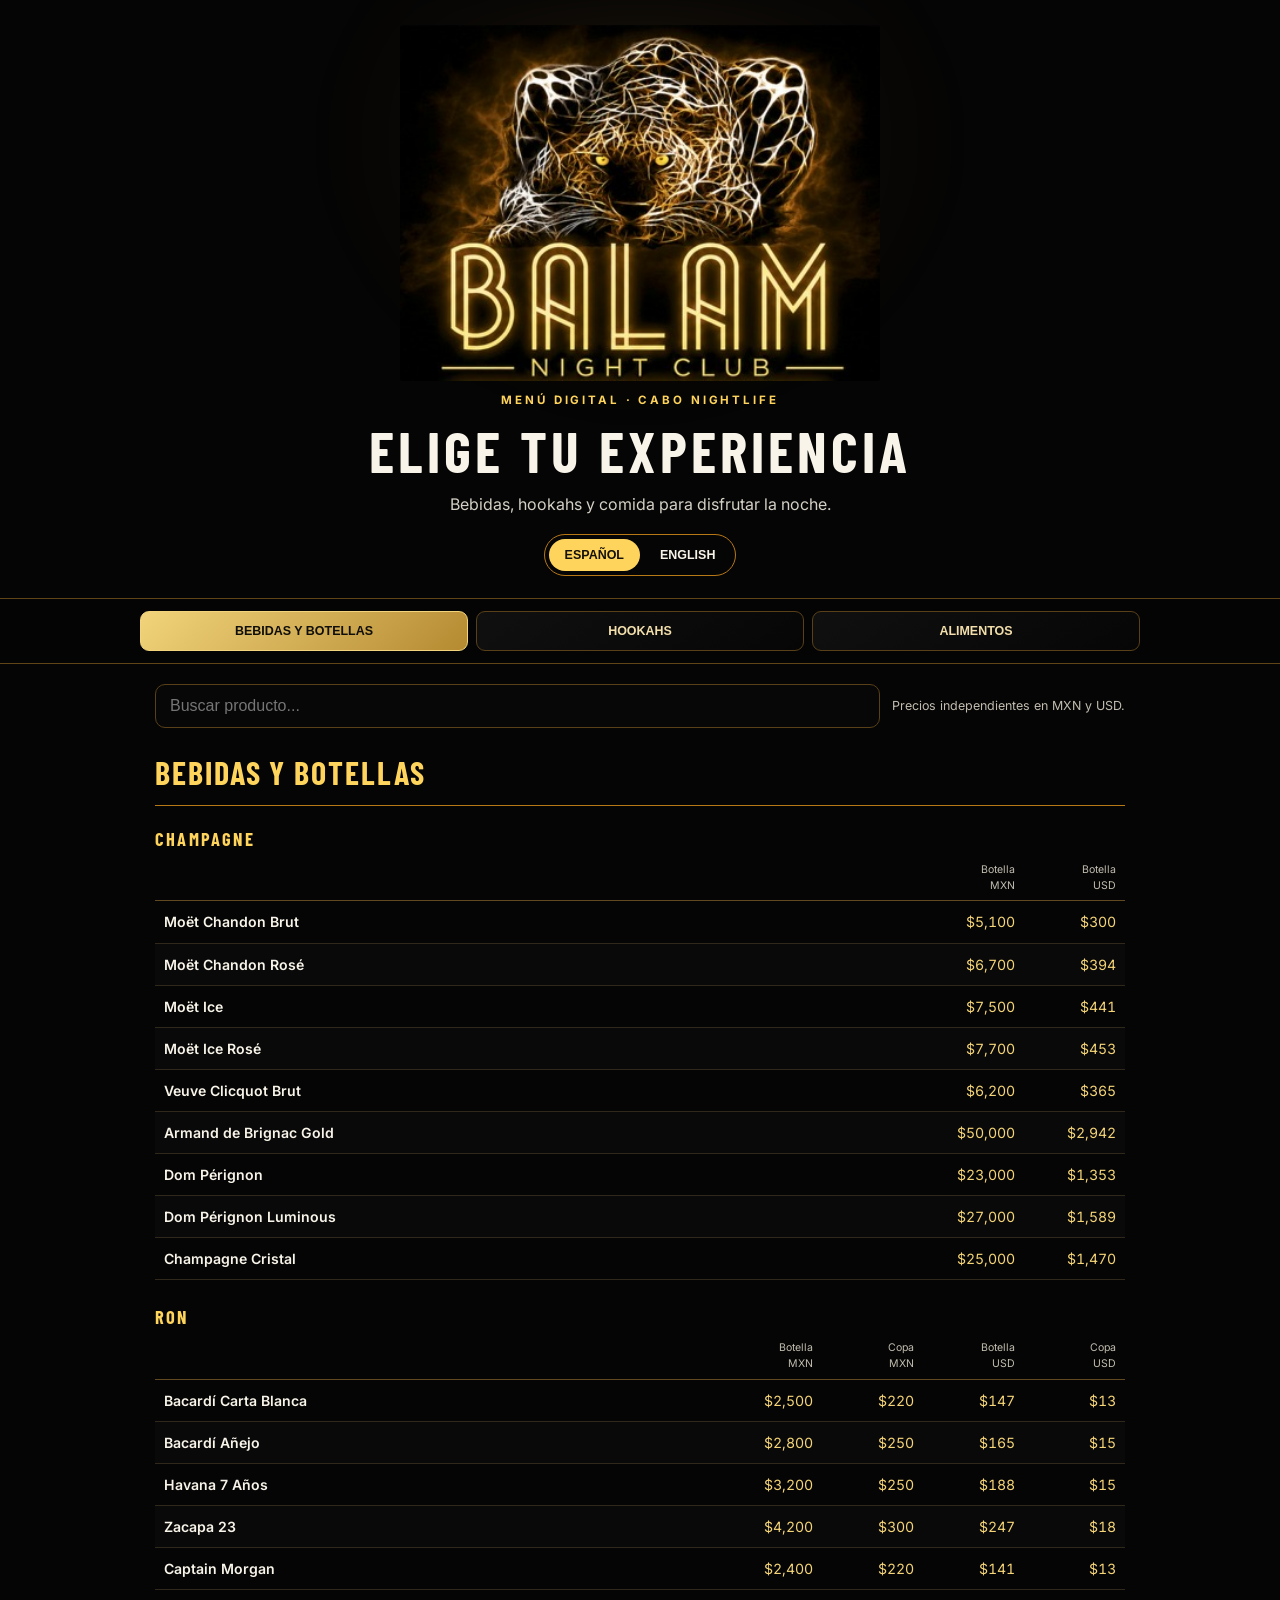
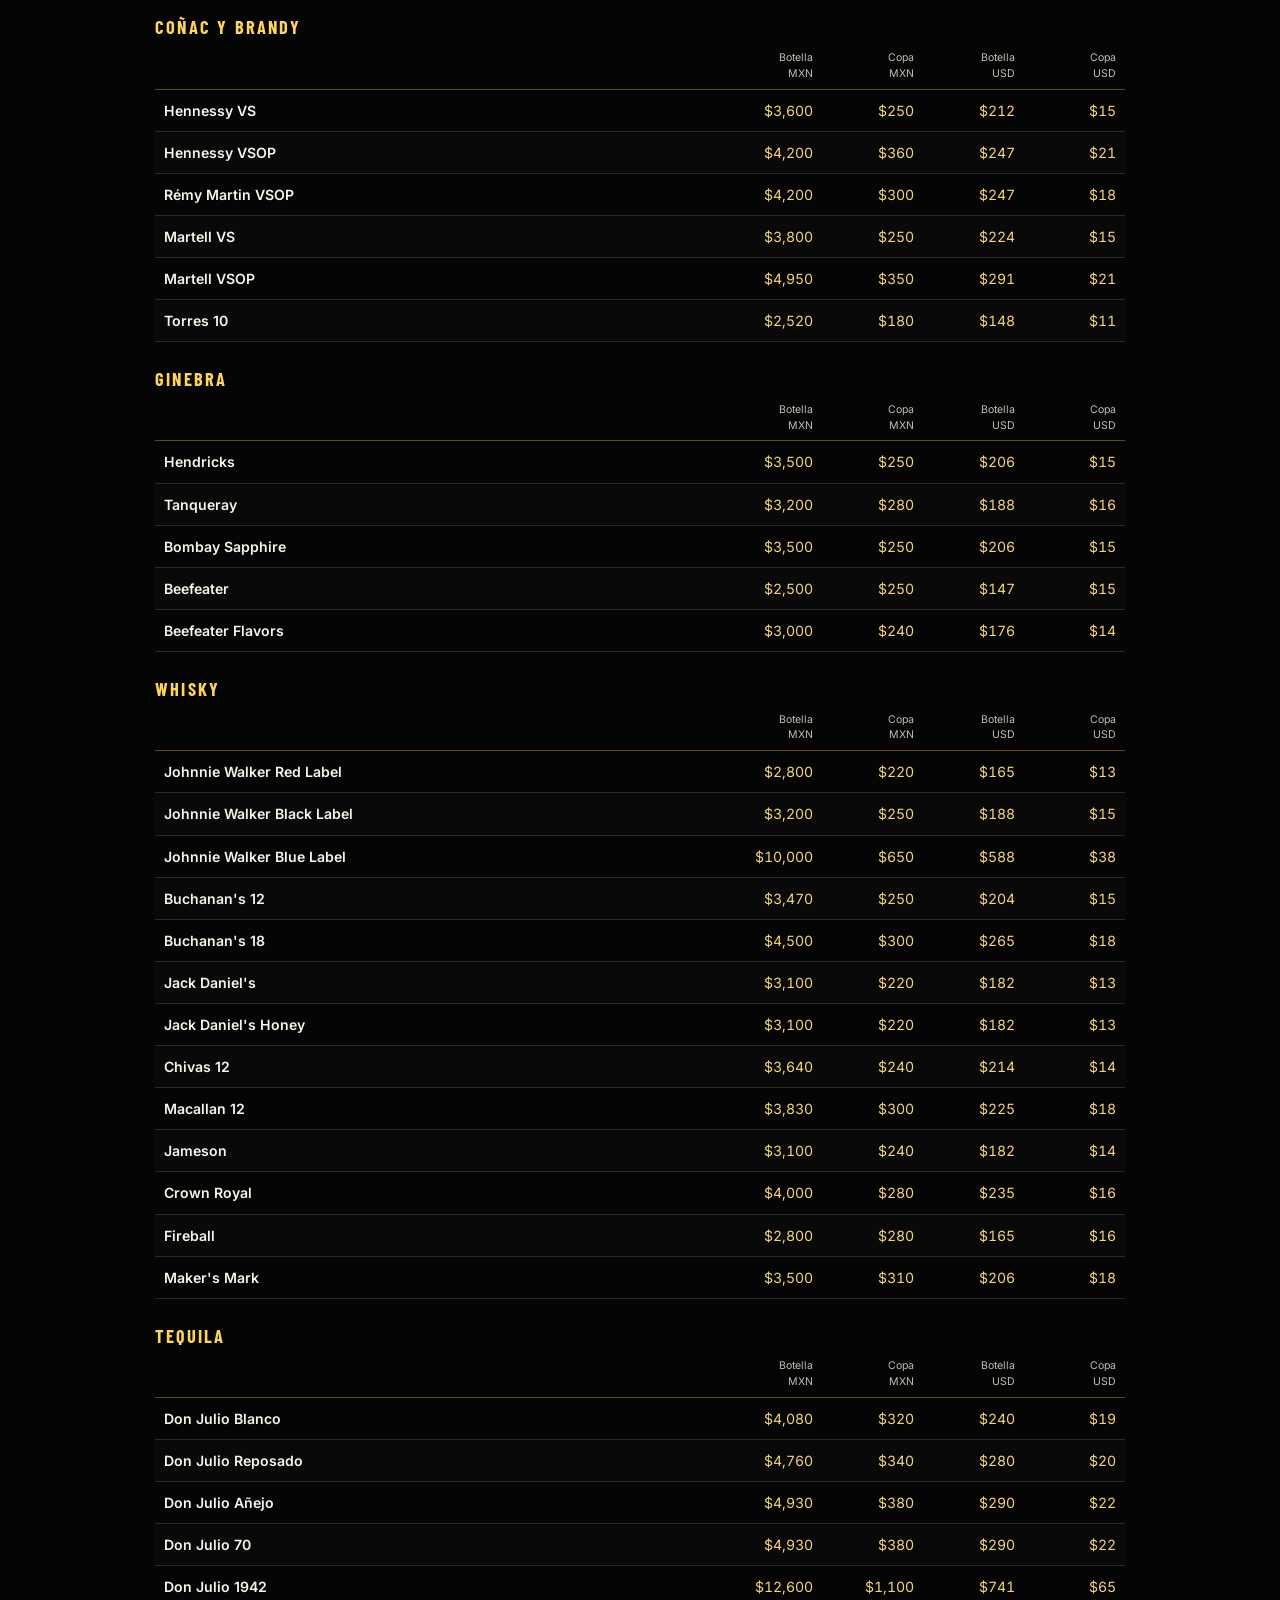
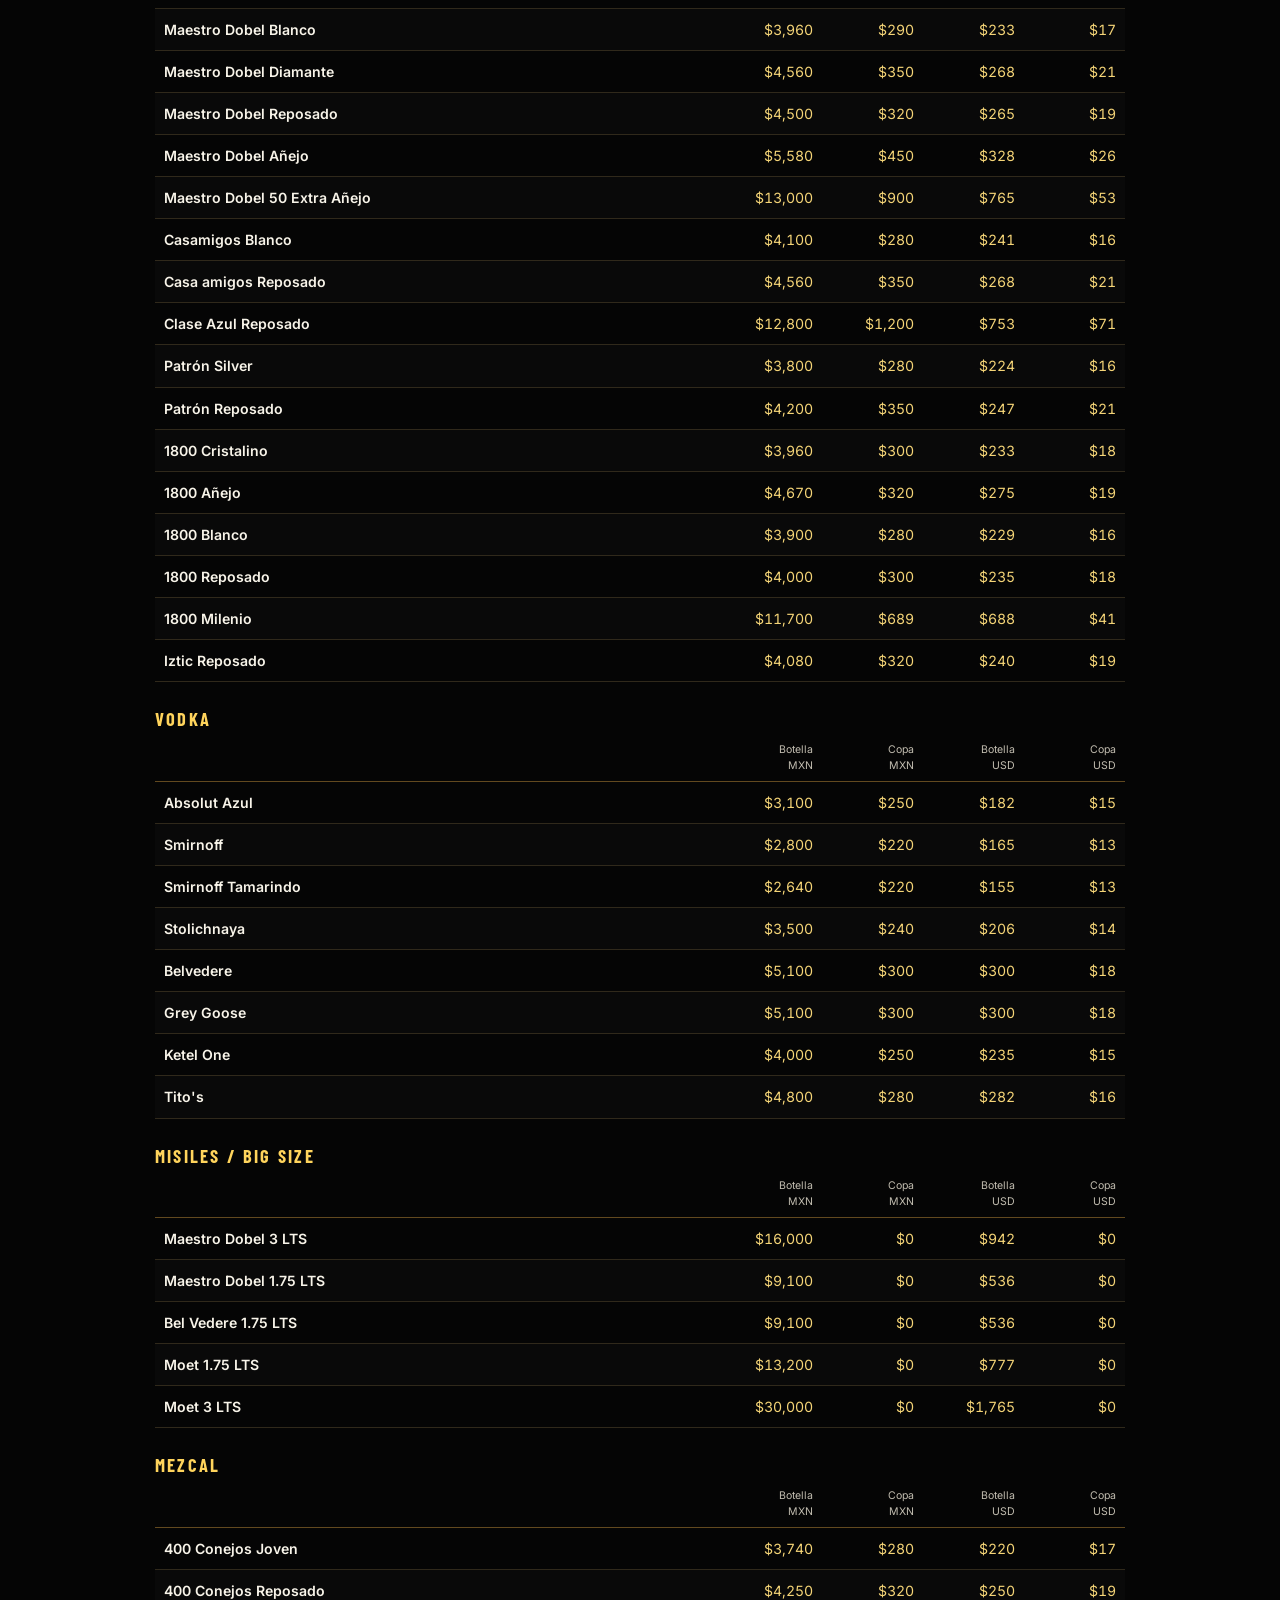
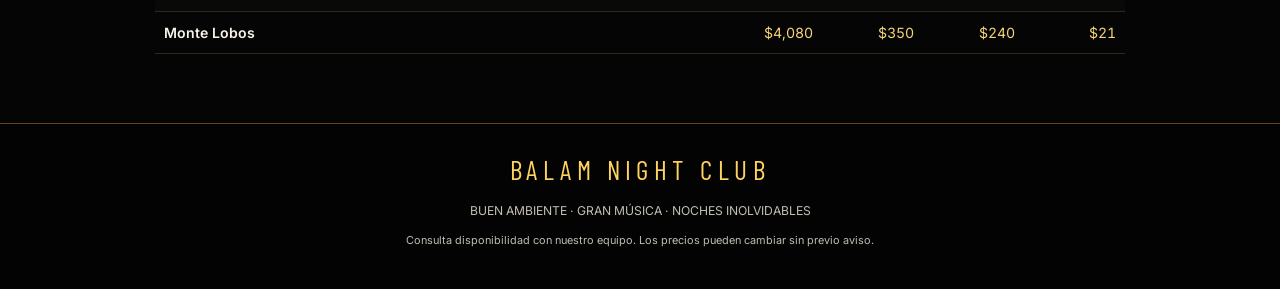
<file: index.html>
<!doctype html>
<html lang="es">
<head>
<meta charset="utf-8"><meta name="viewport" content="width=device-width, initial-scale=1">
<meta name="theme-color" content="#090909">
<meta name="description" content="Menú digital bilingüe de BALAM NIGHT CLUB. Drinks, bottles, hookahs and food.">
<title>BALAM NIGHT CLUB | Menú Digital</title>
<link rel="stylesheet" href="styles.css?v=757785f">
</head>

<body>

<header class="hero">
  <div class="hero-glow"></div>

  <img class="logo" src="assets/balam-logo.jpeg" alt="Logo BALAM NIGHT CLUB">

  <p class="eyebrow" data-i18n="eyebrow">MENÚ DIGITAL · CABO NIGHTLIFE</p>

  <h1 data-i18n="welcome">ELIGE TU EXPERIENCIA</h1>

  <p class="sub" data-i18n="subtitle">
    Bebidas, hookahs y comida para disfrutar la noche.
  </p>

  <div class="language" aria-label="Language selector">
    <button id="esBtn" class="active" type="button">ESPAÑOL</button>
    <button id="enBtn" type="button">ENGLISH</button>
  </div>
</header>

<nav class="tabs" aria-label="Menu categories">

  <button
    class="tab active"
    data-tab="drinks"
    data-i18n="drinks">
    BEBIDAS Y BOTELLAS
  </button>

  <button
    class="tab"
    data-tab="hookahs"
    data-i18n="hookahs">
    HOOKAHS
  </button>

  <button
    class="tab"
    data-tab="food"
    data-i18n="food">
    ALIMENTOS
  </button>

</nav>

<main>

  <div class="toolbar">

    <input
      id="search"
      type="search"
      placeholder="Buscar producto..."
      aria-label="Search menu">

    <p data-i18n="pricesNote">
      Precios independientes en MXN y USD.
    </p>

  </div>

  <section id="drinks" class="panel active">

    <h2 data-i18n="drinksTitle">
      Bebidas y botellas
    </h2>

    <div id="drinkGroups"></div>

  </section>

  <section id="hookahs" class="panel">

    <h2 data-i18n="hookahTitle">
      Hookahs
    </h2>

    <div id="hookahPrices" class="price-cards"></div>

    <h3 data-i18n="flavorsTitle">
      Sabores disponibles
    </h3>

    <div id="flavorGroups" class="flavor-grid"></div>

  </section>

  <section id="food" class="panel">

    <h2 data-i18n="foodTitle">
      Alimentos
    </h2>

    <div id="foodGrid" class="food-grid"></div>

  </section>

  <p
    id="empty"
    class="empty"
    hidden
    data-i18n="empty">
    No se encontraron productos.
  </p>

</main>

<footer>

  <p class="footer-brand">
    BALAM NIGHT CLUB
  </p>

  <p data-i18n="footer">
    GOOD VIBES · GREAT MUSIC · UNFORGETTABLE NIGHTS
  </p>

  <p
    class="disclaimer"
    data-i18n="disclaimer">
    Consulta disponibilidad con nuestro equipo. Los precios pueden cambiar sin previo aviso.
  </p>

</footer>

<script src="menu-data.js"></script>
<script src="app.js"></script>

</body>
</html>
</file>
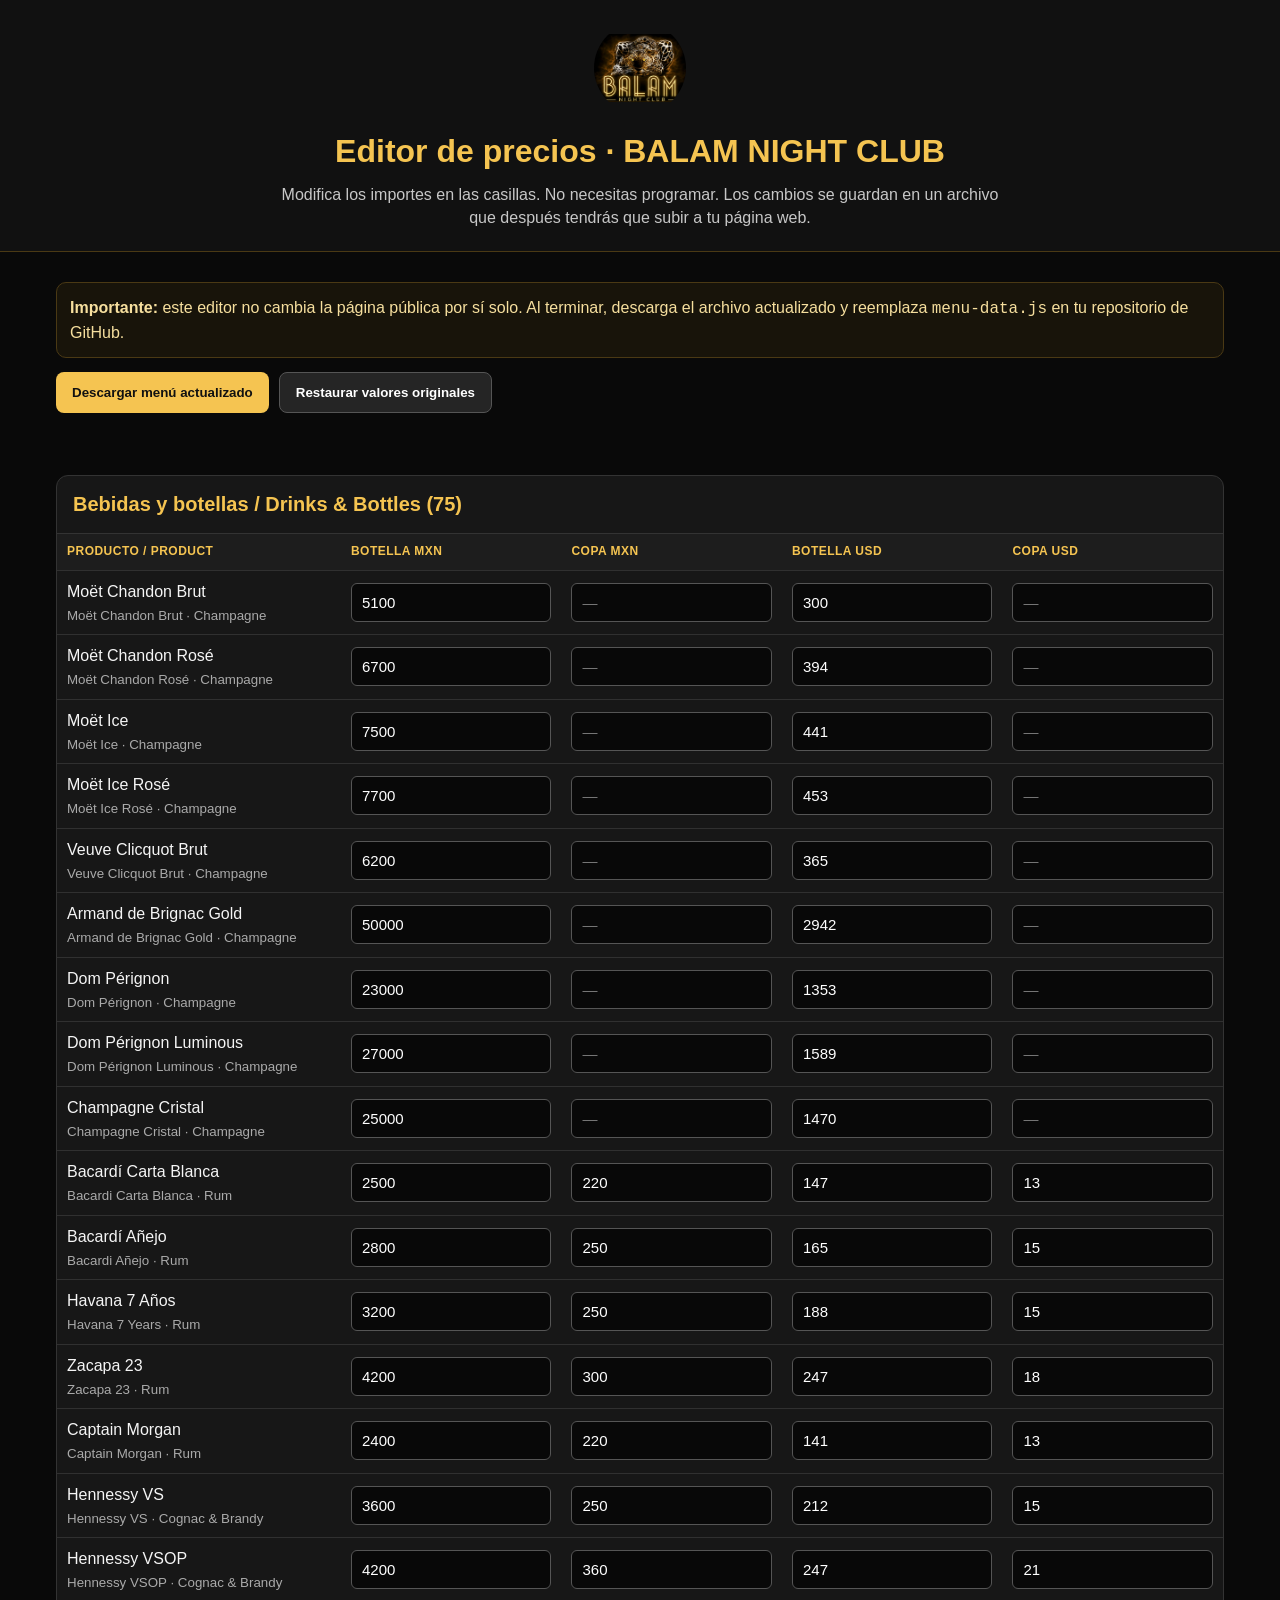
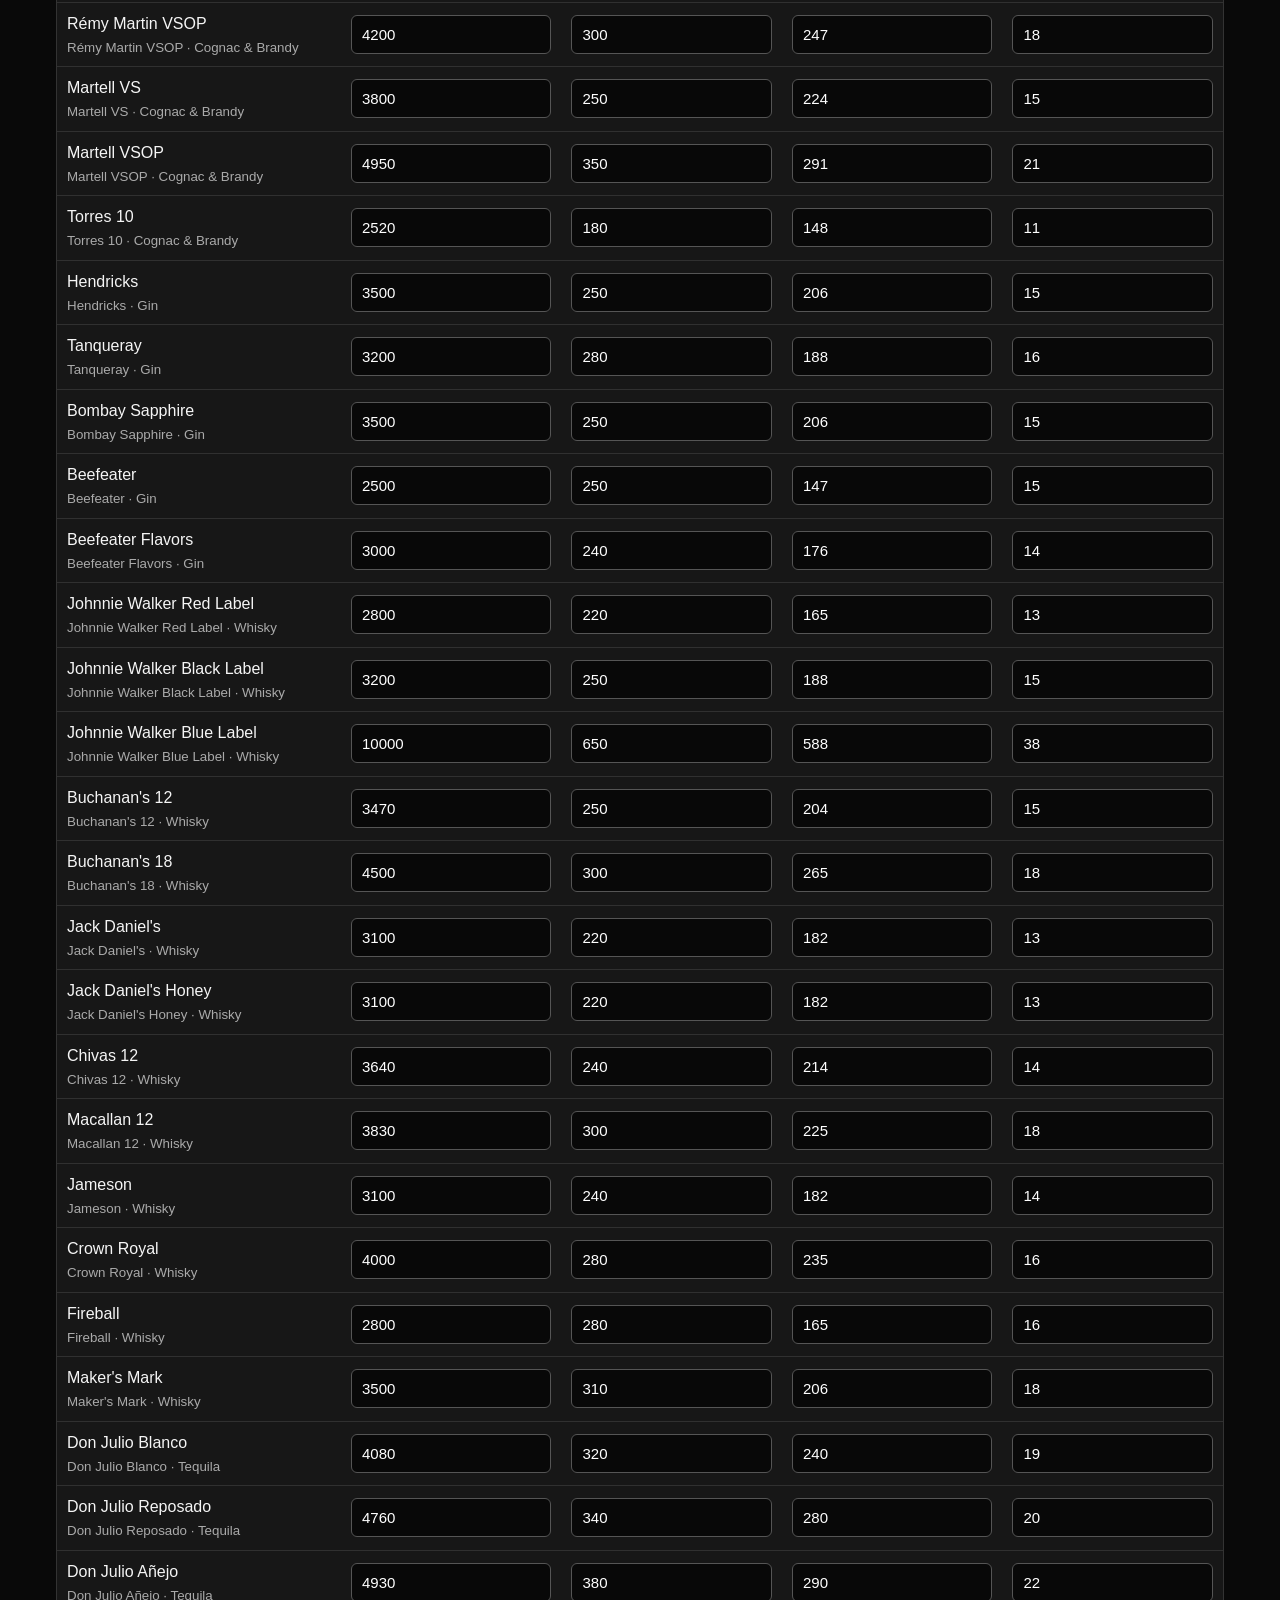
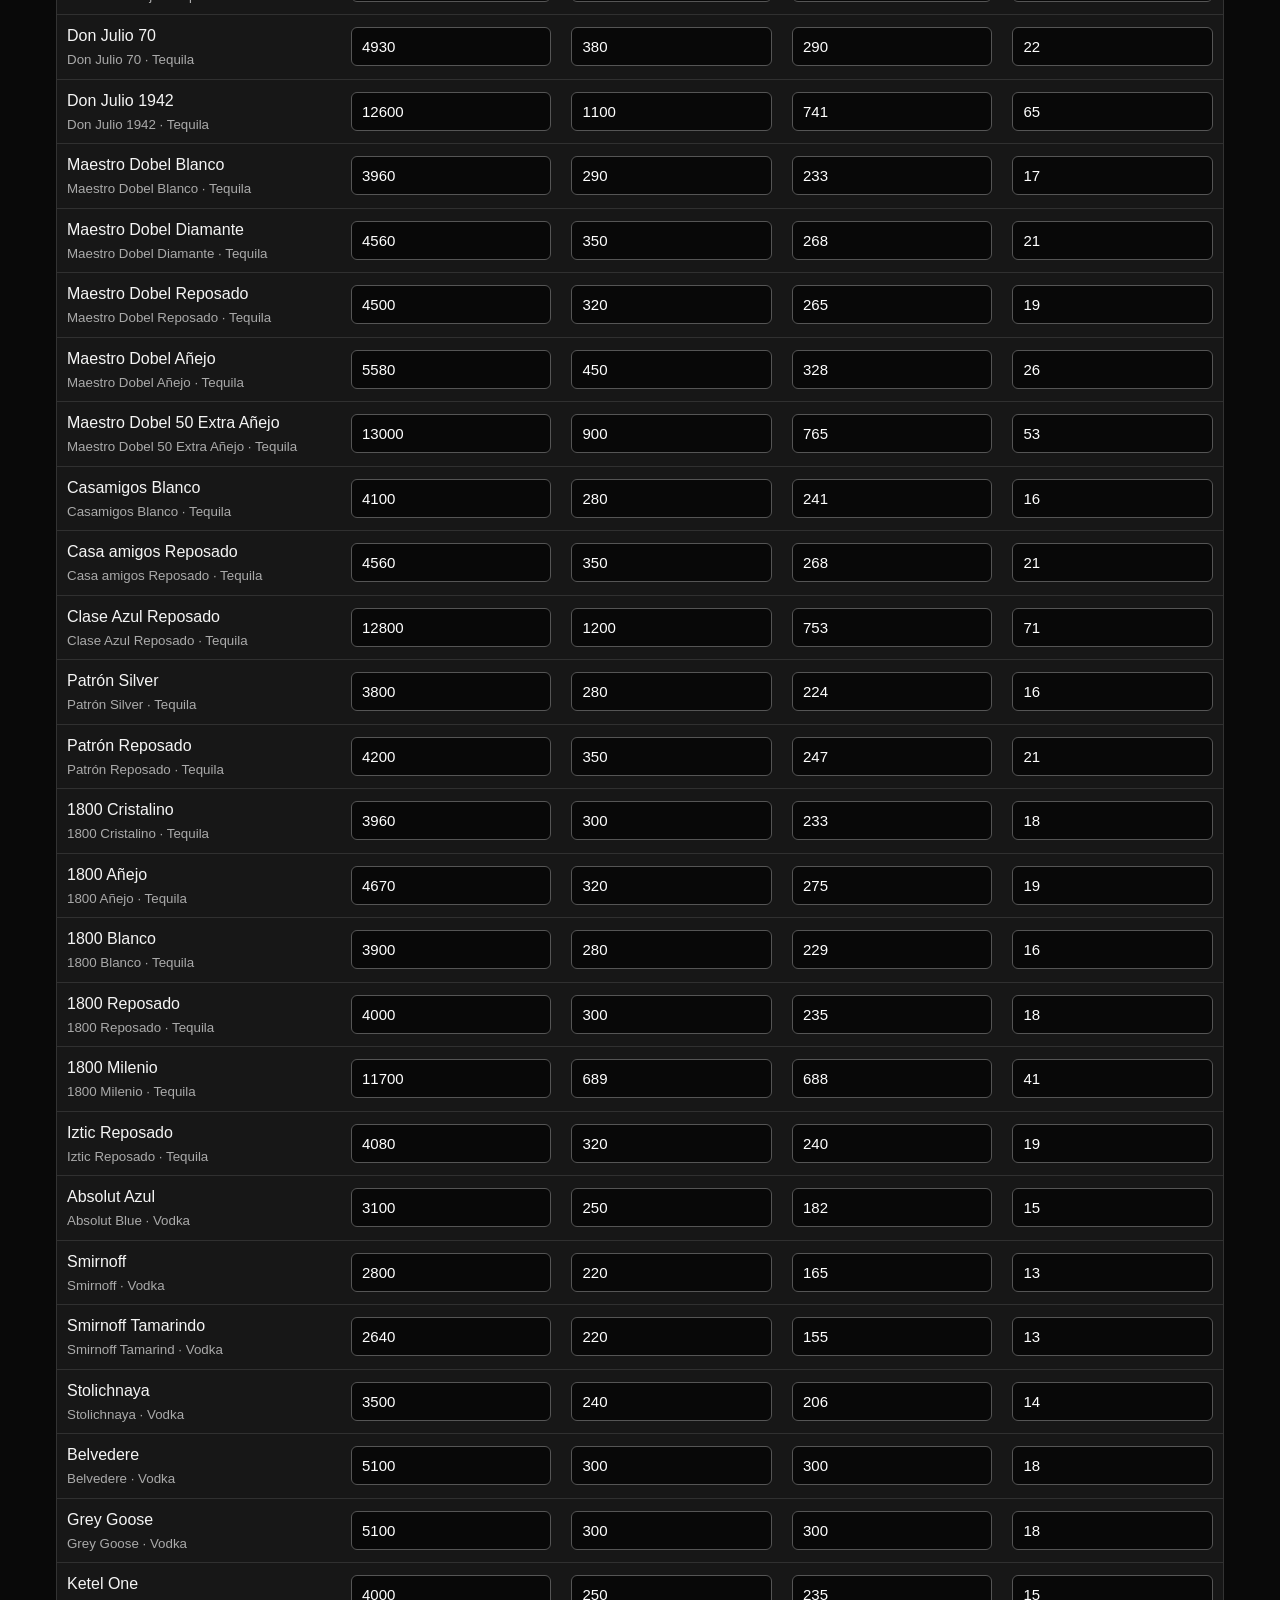
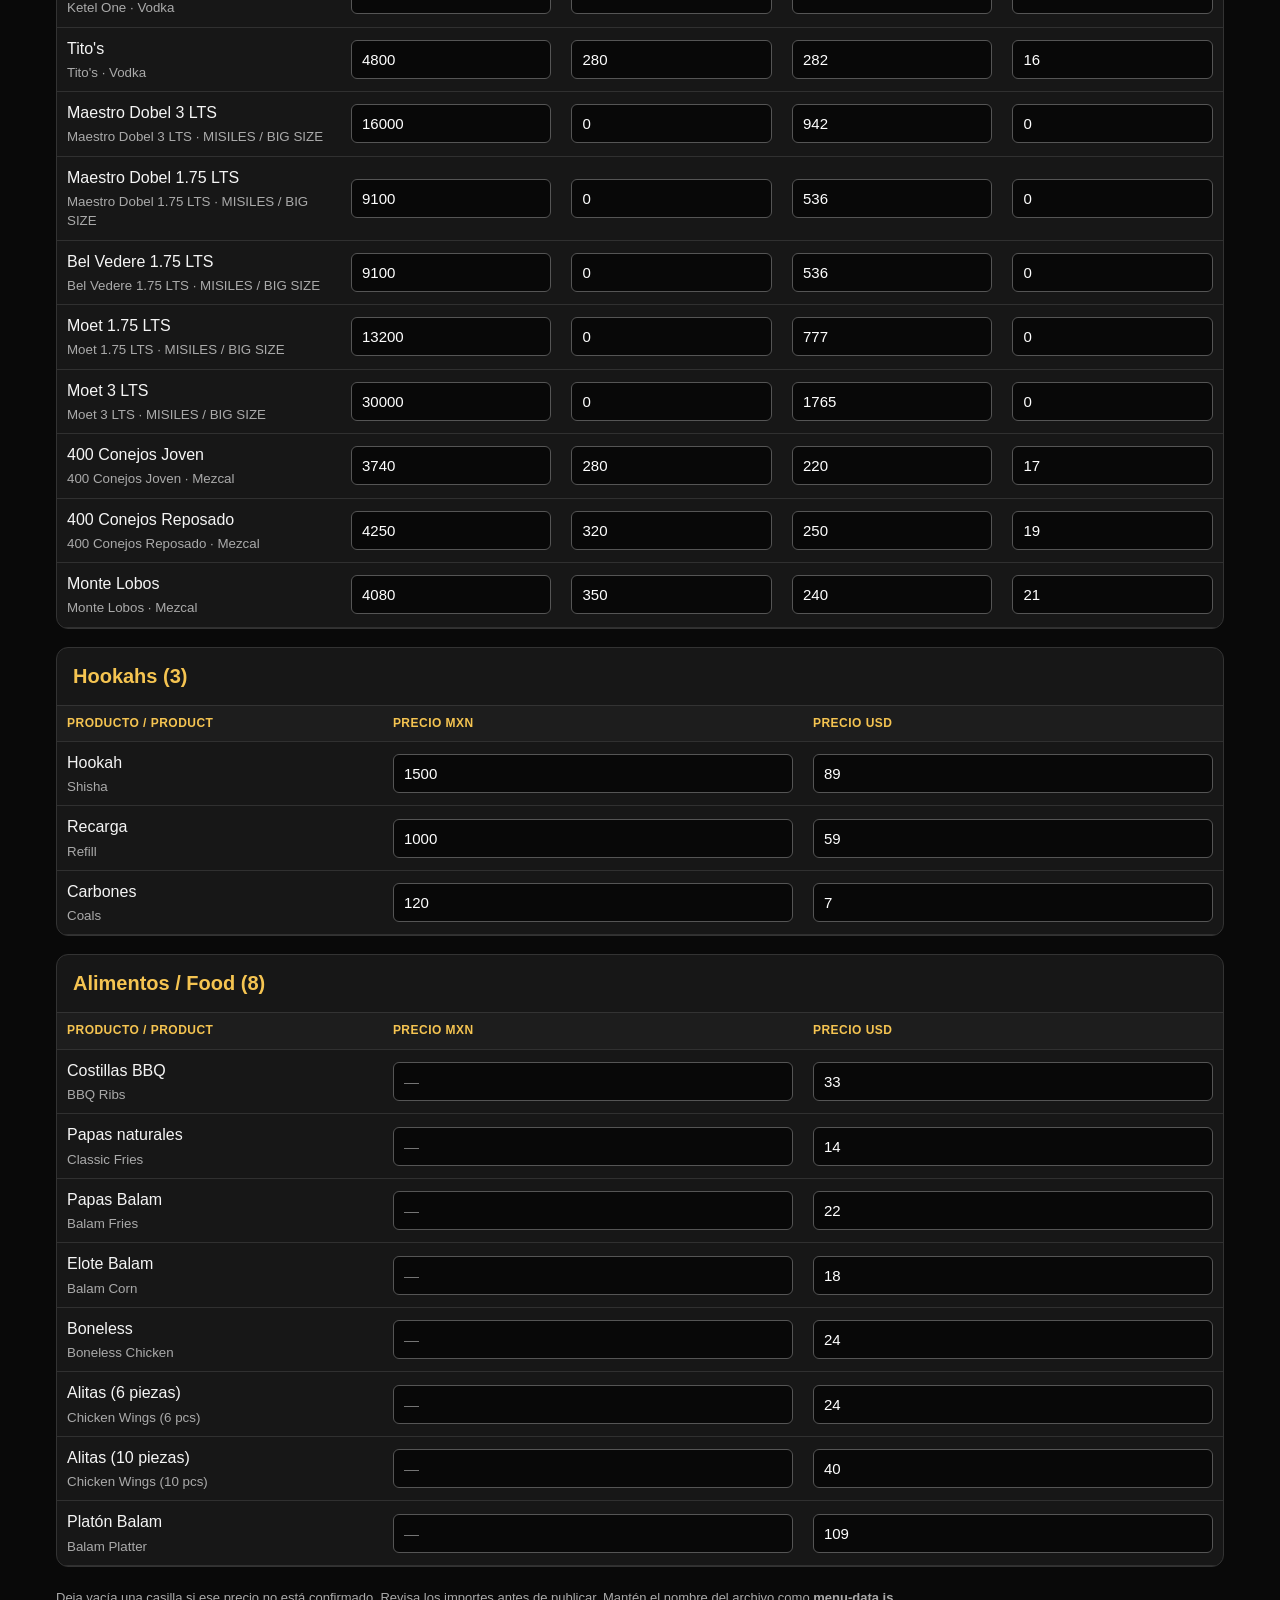
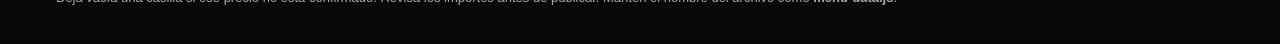
<file: editor.html>
<!doctype html>
<html lang="es">
<head>
<meta charset="utf-8">
<meta name="viewport" content="width=device-width,initial-scale=1">
<title>Editor de precios · BALAM NIGHT CLUB</title>
<style>
:root{color-scheme:dark;--gold:#f5c451;--bg:#090909;--panel:#171717;--line:#4a3914;--muted:#c7c7c7}
*{box-sizing:border-box}body{margin:0;background:var(--bg);color:#f5f5f5;font:16px/1.45 Arial,sans-serif}
header{padding:22px 16px;text-align:center;border-bottom:1px solid var(--line);background:#111}
header img{width:92px;height:92px;object-fit:contain;border-radius:50%;margin-bottom:8px}
h1{margin:0;color:var(--gold);font-size:clamp(22px,4vw,32px)}header p{color:var(--muted);margin:8px auto 0;max-width:720px}
main{max-width:1200px;margin:auto;padding:16px}
.actions{display:flex;gap:10px;flex-wrap:wrap;margin:12px 0 20px}
button{background:var(--gold);color:#111;border:0;border-radius:8px;padding:12px 16px;font-weight:700;cursor:pointer}
button.secondary{background:#252525;color:#fff;border:1px solid #555}
.notice{border:1px solid var(--line);background:#18140a;padding:13px;border-radius:10px;color:#f6df9e;margin:14px 0}
section{background:var(--panel);border:1px solid #333;border-radius:12px;margin:18px 0;overflow:hidden}
h2{font-size:20px;color:var(--gold);padding:14px 16px;margin:0;border-bottom:1px solid #333}
.tablewrap{overflow-x:auto}table{border-collapse:collapse;width:100%;min-width:760px}th,td{padding:9px 10px;border-bottom:1px solid #303030;text-align:left}th{font-size:12px;color:var(--gold);text-transform:uppercase;letter-spacing:.04em;position:sticky;top:0;background:#1d1d1d}
td.name{min-width:180px}td.name small{display:block;color:#aaa;margin-top:3px}
input{width:100%;min-width:88px;background:#080808;border:1px solid #555;border-radius:6px;color:#fff;padding:10px;font-size:15px}
input:focus{outline:2px solid var(--gold);border-color:var(--gold)}
.status{color:#b8f1bd;min-height:1.5em}.foot{font-size:13px;color:#aaa;margin:22px 0}
@media(max-width:600px){main{padding:10px}header{padding:18px 12px}td,th{padding:8px}}
</style>
</head>
<body>
<header>
  <img src="assets/balam-logo.jpeg" alt="BALAM NIGHT CLUB">
  <h1>Editor de precios · BALAM NIGHT CLUB</h1>
  <p>Modifica los importes en las casillas. No necesitas programar. Los cambios se guardan en un archivo que después tendrás que subir a tu página web.</p>
</header>
<main>
  <div class="notice"><strong>Importante:</strong> este editor no cambia la página pública por sí solo. Al terminar, descarga el archivo actualizado y reemplaza <code>menu-data.js</code> en tu repositorio de GitHub.</div>
  <div class="actions">
    <button id="download">Descargar menú actualizado</button>
    <button class="secondary" id="reset">Restaurar valores originales</button>
  </div>
  <div id="status" class="status" role="status"></div>
  <div id="editor"></div>
  <p class="foot">Deja vacía una casilla si ese precio no está confirmado. Revisa los importes antes de publicar. Mantén el nombre del archivo como <strong>menu-data.js</strong>.</p>
</main>
<script src="menu-data.js"></script>
<script>
const original = JSON.parse(JSON.stringify(window.BALAM_MENU));
let data = JSON.parse(JSON.stringify(original));
const $ = s => document.querySelector(s);
const esc = s => String(s ?? "").replace(/[&<>"']/g,c=>({"&":"&amp;","<":"&lt;",">":"&gt;",'"':"&quot;","'":"&#39;"}[c]));
function inputCell(value, path, label) {
  return `<td><input type="number" min="0" step="0.01" value="${esc(value)}" data-path="${path}" aria-label="${esc(label)}" placeholder="—"></td>`;
}
function renderTable(title, rows, kind) {
  let headers, body;
  if(kind==="drinks"){
    headers=["Producto / Product","Botella MXN","Copa MXN","Botella USD","Copa USD"];
    body=rows.map((p,i)=>`<tr><td class="name">${esc(p.name_es)}<small>${esc(p.name_en)} · ${esc(p.category)}</small></td>
      ${inputCell(p.bottle_mxn,`drinks.${i}.bottle_mxn`,p.name_es+" botella MXN")}
      ${inputCell(p.pour_mxn,`drinks.${i}.pour_mxn`,p.name_es+" copa MXN")}
      ${inputCell(p.bottle_usd,`drinks.${i}.bottle_usd`,p.name_es+" botella USD")}
      ${inputCell(p.pour_usd,`drinks.${i}.pour_usd`,p.name_es+" copa USD")}</tr>`).join("");
  } else {
    headers=["Producto / Product", "Precio MXN", "Precio USD"];
    body=rows.map((p,i)=>`<tr><td class="name">${esc(p.name_es)}<small>${esc(p.name_en)}</small></td>
      ${inputCell(p.price_mxn,`${kind}.${i}.price_mxn`,p.name_es+" precio MXN")}
      ${inputCell(p.price_usd,`${kind}.${i}.price_usd`,p.name_es+" precio USD")}</tr>`).join("");
  }
  return `<section><h2>${title} (${rows.length})</h2><div class="tablewrap"><table><thead><tr>${headers.map(h=>`<th>${h}</th>`).join("")}</tr></thead><tbody>${body}</tbody></table></div></section>`;
}
function draw(){
  $("#editor").innerHTML = renderTable("Bebidas y botellas / Drinks & Bottles",data.drinks,"drinks")
    + renderTable("Hookahs",data.hookahs,"hookahs")
    + renderTable("Alimentos / Food",data.food,"food");
  $("#editor").querySelectorAll("input[data-path]").forEach(el=>el.addEventListener("change",()=>{
    const [arr,index,key]=el.dataset.path.split(".");
    data[arr][Number(index)][key]=el.value.trim();
    $("#status").textContent="Cambio listo. Descarga el archivo cuando termines.";
  }));
}
$("#download").addEventListener("click",()=>{
  const content="window.BALAM_MENU = "+JSON.stringify(data,null,2)+";\n";
  const blob=new Blob([content],{type:"text/javascript;charset=utf-8"});
  const url=URL.createObjectURL(blob);
  const a=document.createElement("a");a.href=url;a.download="menu-data.js";a.click();
  URL.revokeObjectURL(url);
  $("#status").textContent="Archivo descargado. Ahora reemplaza menu-data.js en GitHub y espera a que se publique.";
});
$("#reset").addEventListener("click",()=>{data=JSON.parse(JSON.stringify(original));draw();$("#status").textContent="Valores originales restaurados en este editor."});
draw();
</script>
</body>
</html>
</file>
<file: styles.css>
@import url('https://fonts.googleapis.com/css2?family=Barlow+Condensed:wght@500;600;700;800&family=Inter:wght@400;500;600;700&display=swap');
:root{--bg:#070707;--panel:#111112;--gold:#ffd45c;--gold2:#b77816;--text:#f8f4e9;--muted:#c2bdb0;--line:#604519;--pink:#ed7b22}
*{box-sizing:border-box}html{scroll-behavior:smooth}body{margin:0;background:#050505;color:var(--text);font-family:Inter,Arial,sans-serif;line-height:1.5}.hero{max-width:1050px;margin:auto;text-align:center;padding:25px 18px 22px;position:relative;overflow:hidden}.hero-glow{position:absolute;inset:0;pointer-events:none;background:radial-gradient(ellipse at 50% 24%,#ffd05a18 0,#d985290b 22%,transparent 42%);filter:blur(26px);transform:scale(1.02)}.logo{position:relative;display:block;width:min(480px,92vw);height:auto;max-height:380px;object-fit:contain;margin:0 auto 10px;border-radius:3px}.eyebrow{letter-spacing:.25em;color:var(--gold);font-size:.72rem;font-weight:700}.hero h1{font-family:"Barlow Condensed",Impact,sans-serif;text-transform:uppercase;letter-spacing:.07em;font-size:clamp(2rem,7vw,3.6rem);line-height:1.02;margin:12px 0}.sub{color:#d4d0c6;margin:0 auto 18px;max-width:540px}.language{display:inline-flex;border:1px solid var(--gold2);border-radius:999px;padding:4px;gap:4px}.language button{border:0;border-radius:999px;background:transparent;color:var(--text);padding:9px 16px;font-weight:700;font-size:.78rem;cursor:pointer}.language button.active{background:var(--gold);color:#14110a}.tabs{position:sticky;top:0;z-index:10;display:flex;gap:8px;overflow-x:auto;padding:12px max(12px,calc((100vw - 1000px)/2));background:#050505f5;backdrop-filter:blur(14px);border-top:1px solid var(--line);border-bottom:1px solid var(--line)}.tab{flex:1;white-space:nowrap;border:1px solid #594018;background:linear-gradient(145deg,#101010,#060606);color:#f3dfac;border-radius:9px;padding:12px 14px;font-weight:800;font-size:.78rem;cursor:pointer}.tab.active{background:linear-gradient(135deg,#f1d47b,#b58a31);color:#100e08;border-color:#f1d47b}main{max-width:1000px;margin:auto;padding:15px 15px 45px}.toolbar{display:flex;gap:12px;align-items:center;justify-content:space-between;flex-wrap:wrap;margin:5px 0 20px}.toolbar input{flex:1;min-width:200px;background:#070707;border:1px solid #594018;border-radius:10px;color:white;padding:12px 14px;font-size:1rem;outline:none}.toolbar input:focus{border-color:var(--gold)}.toolbar p{color:var(--muted);font-size:.78rem;margin:0}.panel{display:none}.panel.active{display:block}h2,h3{font-family:"Barlow Condensed",Impact,sans-serif;text-transform:uppercase;letter-spacing:.06em}h2{font-size:2rem;color:var(--gold);border-bottom:1px solid var(--gold2);padding-bottom:9px;margin:12px 0 18px}h3{color:var(--gold);font-size:1.4rem;margin:25px 0 12px}.drink-group{margin-bottom:24px}.group-title{font-size:1.15rem;color:var(--gold);text-transform:uppercase;letter-spacing:.12em;margin:20px 0 8px}.drink-head,.drink-row{display:grid;grid-template-columns:minmax(150px,1fr) repeat(4,minmax(62px,94px));gap:7px;align-items:center}
.champagne-group .drink-head,.champagne-group .drink-row{grid-template-columns:minmax(150px,1fr) repeat(2,minmax(62px,94px))}.drink-head{color:var(--muted);font-size:.66rem;text-align:right;padding:0 9px 7px;border-bottom:1px solid #62491f}.drink-head span:first-child{text-align:left}.drink-row{padding:10px 9px;border-bottom:1px solid #30291b;font-size:.88rem}.drink-row:nth-child(even){background:#ffffff04}.product-name{font-weight:600}.price{text-align:right;color:#f4d477;font-variant-numeric:tabular-nums;white-space:nowrap}.missing{color:#827c6e}.price-cards{display:grid;grid-template-columns:repeat(auto-fit,minmax(210px,1fr));gap:12px}.price-card,.flavor-card,.food-card{border:1px solid var(--line);background:linear-gradient(145deg,#101010,#050505);box-shadow:inset 0 1px #ffd45c0a,0 8px 24px #0008;border-radius:12px;padding:16px}.price-card h3{margin:0 0 10px}.price-pair{display:flex;justify-content:space-between;gap:10px;border-top:1px solid #60451d;padding-top:9px;margin-top:8px}.price-pair strong{color:var(--gold)}.flavor-grid,.food-grid{display:grid;grid-template-columns:repeat(auto-fit,minmax(220px,1fr));gap:12px}.flavor-card h3{margin:0 0 8px}.flavor-card ul{margin:0;padding-left:18px;color:#ddd8cb}.food-card h3{margin:0 0 7px;font-size:1.35rem}.food-card p{color:var(--muted);font-size:.9rem;margin:0 0 12px}.food-price{font-size:1.2rem;font-weight:800;color:var(--gold)}.food-price small{display:block;color:var(--muted);font-size:.75rem;font-weight:500}.empty{text-align:center;color:var(--muted);padding:25px}footer{text-align:center;padding:25px 15px 40px;border-top:1px solid var(--line);background:#030303;color:var(--muted);font-size:.76rem}.footer-brand{font-family:"Barlow Condensed",Impact,sans-serif;color:var(--gold);font-size:1.7rem;letter-spacing:.2em;margin:0}.disclaimer{max-width:600px;margin:10px auto 0;font-size:.68rem}.hidden-by-search{display:none!important}
@media(max-width:620px){.hero{padding-top:18px}.logo{width:min(380px,90vw);max-height:320px}.tabs{padding:9px 10px}.tab{font-size:.68rem;padding:11px 10px}.drink-head,.drink-row{grid-template-columns:minmax(110px,1fr) repeat(4,minmax(48px,1fr));gap:4px}.drink-head{font-size:.56rem;padding-left:2px;padding-right:2px} .champagne-group .drink-head,.champagne-group .drink-row{grid-template-columns:minmax(110px,1fr) repeat(2,minmax(48px,1fr))}.drink-row{font-size:.72rem;padding:10px 2px}.product-name{overflow-wrap:anywhere}.price{font-size:.69rem}.toolbar p{width:100%}}
</file>
